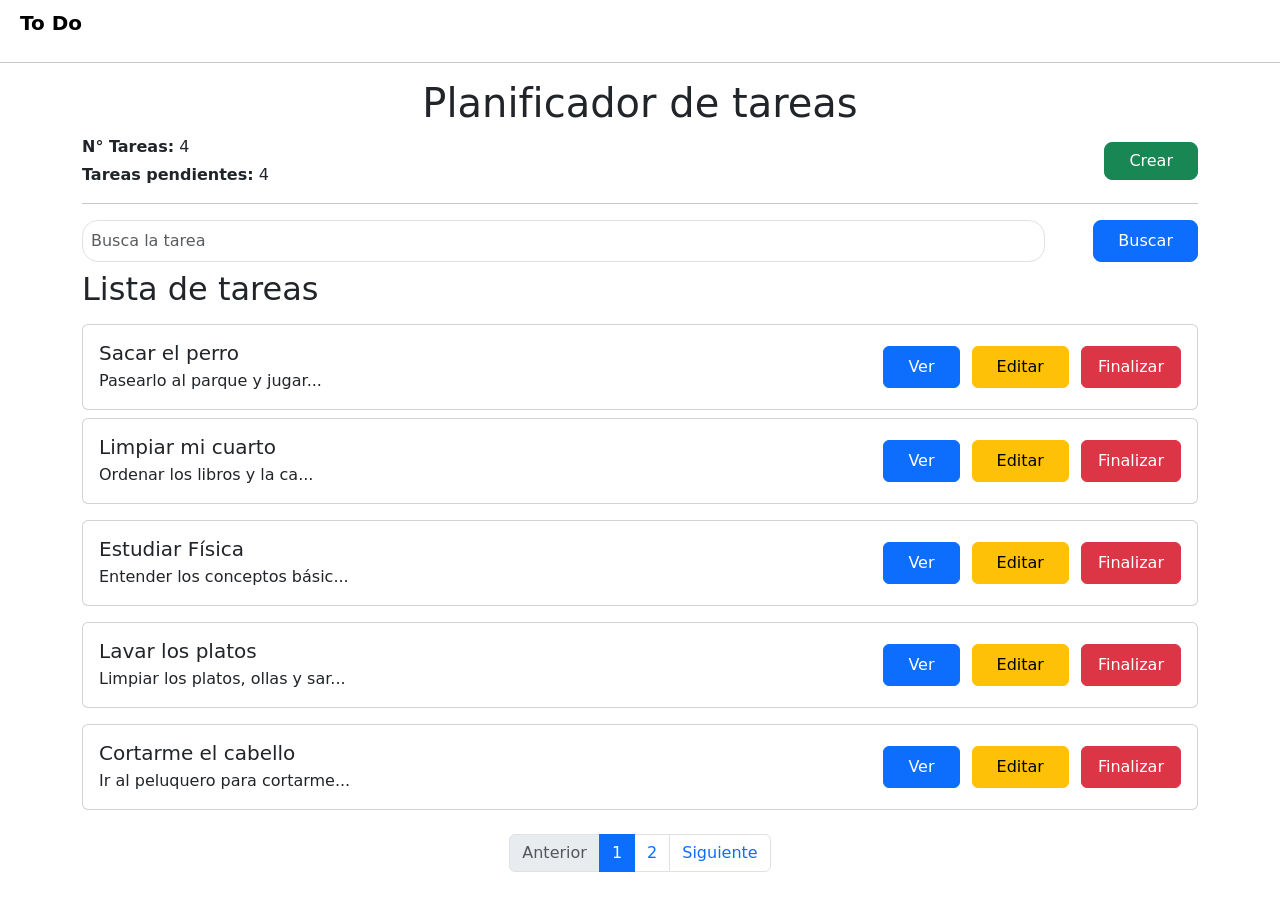
<file: index.html>
<!DOCTYPE html>
<html lang="es">
<head>
    <meta charset="UTF-8">
    <meta name="viewport" content="width=device-width, initial-scale=1.0">
    <title>Inicio</title>
    <link href="https://cdn.jsdelivr.net/npm/bootstrap@5.3.8/dist/css/bootstrap.min.css" rel="stylesheet">
    <link rel="stylesheet" href="/css/style.css">
    <link rel="shortcut icon" href="./assets/images/favicon.ico" type="image/x-icon">
</head>
<body>
    <header>
        <nav class="navbar navbar">
            <a href="#">To Do</a>
        </nav>
    </header>
    <hr>
    <main class="container">
        <h1>Planificador de tareas</h1>
        <div class="cont row align-items-center mb-2">
            <div class="contenedorSuperior col-md-8">
                <p class="mb-1"><strong>N° Tareas:</strong> 4</p>
                <p class="mb-0"><strong>Tareas pendientes:</strong> 4</p>
            </div>
            <div class="col-md-4 text-md-end mt-2 mt-md-0">
                <a href="./pages/create-task.html" class="btn btn-success px-4 rounded-3">Crear</a>
            </div>
        </div>
        <hr>
        <div class="input-group mb-2">
            <input type="text" class="btn-personalizado form-control rounded-4" placeholder="Busca la tarea">
            <button class="btn btn-primary ms-5 rounded-3 px-4">Buscar</button>
        </div>
        <h2 class="mb-3">Lista de tareas</h2>
        <div class="card mb-2" data-id="1">
            <div class="card-body">
                <div class="d-flex justify-content-between align-items-center">
                    <div>
                        <h5 class="card-title mb-1">Sacar el perro</h5>
                        <p class="card-text mb-0">Pasearlo al parque y jugar...</p>
                    </div>
                    <div class="d-flex gap-1">
                        <button 
                            class="btn btn-primary px-4 ms-2 pt-2 pb-2"
                            data-bs-toggle="modal" data-bs-target="#modalVerTarea1"
                        >
                            Ver
                        </button>
                        <a href="./pages/update-task.html" class="btn btn-warning px-4 ms-2 pt-2 pb-2">Editar</a>
                        <button class="btn btn-danger px-3 ms-2 pt-2 pb-2">Finalizar</button>
                    </div>
                </div>
            </div>
        </div>
        <div class="card mb-3" data-id="2">
            <div class="card-body">
                <div class="d-flex justify-content-between align-items-center">
                    <div>
                        <h5 class="card-title mb-1">Limpiar mi cuarto</h5>
                        <p class="card-text mb-0">Ordenar los libros y la ca...</p>
                    </div>
                    <div class="d-flex gap-1">
                        <button 
                            class="btn btn-primary px-4 ms-2 pt-2 pb-2"
                            data-bs-toggle="modal" data-bs-target="#modalVerTarea2"
                        >
                            Ver
                        </button>
                        <a href="./pages/update-task.html" class="btn btn-warning px-4 ms-2 pt-2 pb-2">Editar</a>
                        <button class="btn btn-danger px-3 ms-2 pt-2 pb-2">Finalizar</button>
                    </div>
                </div>
            </div>
        </div>
        <div class="card mb-3" data-id="3">
            <div class="card-body">
                <div class="d-flex justify-content-between align-items-center">
                    <div>
                        <h5 class="card-title mb-1">Estudiar Física</h5>
                        <p class="card-text mb-0">Entender los conceptos básic...</p>
                    </div>
                    <div class="d-flex gap-1">
                        <button 
                            class="btn btn-primary px-4 ms-2 pt-2 pb-2"
                            data-bs-toggle="modal" data-bs-target="#modalVerTarea3"
                        >
                            Ver
                        </button>
                        <a href="./pages/update-task.html" class="btn btn-warning px-4 ms-2 pt-2 pb-2">Editar</a>
                        <button class="btn btn-danger px-3 ms-2 pt-2 pb-2">Finalizar</button>
                    </div>
                </div>
            </div>
        </div>
        <div class="card mb-3" data-id="4">
            <div class="card-body">
                <div class="d-flex justify-content-between align-items-center">
                    <div>
                        <h5 class="card-title mb-1">Lavar los platos</h5>
                        <p class="card-text mb-0">Limpiar los platos, ollas y sar...</p>
                    </div>
                    <div class="d-flex gap-1">
                        <button 
                            class="btn btn-primary px-4 ms-2 pt-2 pb-2"
                            data-bs-toggle="modal" data-bs-target="#modalVerTarea4"
                        >
                            Ver
                        </button>
                        <a href="./pages/update-task.html" class="btn btn-warning px-4 ms-2 pt-2 pb-2">Editar</a>
                        <button class="btn btn-danger px-3 ms-2 pt-2 pb-2">Finalizar</button>
                    </div>
                </div>
            </div>
        </div>
        <div class="card mb-3" data-id="5">
            <div class="card-body">
                <div class="d-flex justify-content-between align-items-center">
                    <div>
                        <h5 class="card-title mb-1">Cortarme el cabello</h5>
                        <p class="card-text mb-0">Ir al peluquero para cortarme...</p>
                    </div>
                    <div class="d-flex gap-1">
                        <button 
                            class="btn btn-primary px-4 ms-2 pt-2 pb-2"
                            data-bs-toggle="modal" data-bs-target="#modalVerTarea5"
                        >
                            Ver
                        </button>
                        <a href="./pages/update-task.html" class="btn btn-warning px-4 ms-2 pt-2 pb-2">Editar</a>
                        <button class="btn btn-danger px-3 ms-2 pt-2 pb-2">Finalizar</button>
                    </div>
                </div>
            </div>
        </div>
        <div class="modal fade" id="modalVerTarea1" tabindex="-1" aria-hidden="true">
            <div class="modal-dialog">
                <div class="modal-content">
                    <div class="modal-header">
                        <h2 class="modal-title fs-5" id="exampleModalLabel">Detalle de la tarea</h2>
                        <button type="button" class="btn-close" data-bs-dismiss="modal" aria-label="Close"></button>
                    </div>
                    <div class="modal-body">
                        <p><span>Título: </span>Sacar el perro.</p>
                        <p><span>Descripción: </span>Pasearlo al parque y jugar con el dandole la pelota.</p>
                        <p><span>Prioridad: </span>Media</p>
                        <p><span>Fecha límite: </span>14/08/2026</p>
                    </div>
                    <div class="modal-footer">
                        <button type="button" class="btn btn-secondary" data-bs-dismiss="modal">Cerrar</button>
                        <button type="button" class="btn-completar btn btn-secondary" data-bs-dismiss="modal">Completar</button>
                    </div>
                </div>
            </div>
        </div>
        <div class="modal fade" id="modalVerTarea2" tabindex="-1" aria-hidden="true">
            <div class="modal-dialog">
                <div class="modal-content">
                    <div class="modal-header">
                        <h2 class="modal-title fs-5" id="exampleModalLabel">Detalle de la tarea</h2>
                        <button type="button" class="btn-close" data-bs-dismiss="modal" aria-label="Close"></button>
                    </div>
                    <div class="modal-body">
                        <p><span>Título: </span>Limpiar mi cuarto.</p>
                        <p><span>Descripción: </span>Ordenar los libros y la ropa.</p>
                        <p><span>Prioridad: </span>Media</p>
                        <p><span>Fecha límite: </span>13/08/2026</p>
                    </div>
                    <div class="modal-footer">
                        <button type="button" class="btn btn-secondary" data-bs-dismiss="modal">Cerrar</button>
                        <button type="button" class="btn-completar btn btn-secondary" data-bs-dismiss="modal">Completar</button>
                    </div>
                </div>
            </div>
        </div>
        <div class="modal fade" id="modalVerTarea3" tabindex="-1" aria-hidden="true">
            <div class="modal-dialog">
                <div class="modal-content">
                    <div class="modal-header">
                        <h2 class="modal-title fs-5" id="exampleModalLabel">Detalle de la tarea</h2>
                        <button type="button" class="btn-close" data-bs-dismiss="modal" aria-label="Close"></button>
                    </div>
                    <div class="modal-body">
                        <p><span>Título: </span>Estudiar física.</p>
                        <p><span>Descripción: </span>Entender los conceptos básicos y entender sobre los fenomenos.</p>
                        <p><span>Prioridad: </span>Media</p>
                        <p><span>Fecha límite: </span>15/08/2026</p>
                    </div>
                    <div class="modal-footer">
                        <button type="button" class="btn btn-secondary" data-bs-dismiss="modal">Cerrar</button>
                        <button type="button" class="btn-completar btn btn-secondary" data-bs-dismiss="modal">Completar</button>
                    </div>
                </div>
            </div>
        </div>
        <div class="modal fade" id="modalVerTarea4" tabindex="-1" aria-hidden="true">
            <div class="modal-dialog">
                <div class="modal-content">
                    <div class="modal-header">
                        <h2 class="modal-title fs-5" id="exampleModalLabel">Detalle de la tarea</h2>
                        <button type="button" class="btn-close" data-bs-dismiss="modal" aria-label="Close"></button>
                    </div>
                    <div class="modal-body">
                        <p><span>Título: </span>Lavar los platos.</p>
                        <p><span>Descripción: </span>Limpiar los platos, ollas y satén.</p>
                        <p><span>Prioridad: </span>Media</p>
                        <p><span>Fecha límite: </span>13/08/2026</p>
                    </div>
                    <div class="modal-footer">
                        <button type="button" class="btn btn-secondary" data-bs-dismiss="modal">Cerrar</button>
                        <button type="button" class="btn-completar btn btn-secondary" data-bs-dismiss="modal">Completar</button>
                    </div>
                </div>
            </div>
        </div>
        <div class="modal fade" id="modalVerTarea5" tabindex="-1" aria-hidden="true">
            <div class="modal-dialog">
                <div class="modal-content">
                    <div class="modal-header">
                        <h2 class="modal-title fs-5" id="exampleModalLabel">Detalle de la tarea</h2>
                        <button type="button" class="btn-close" data-bs-dismiss="modal" aria-label="Close"></button>
                    </div>
                    <div class="modal-body">
                        <p><span>Título: </span>Cortarme el cabello.</p>
                        <p><span>Descripción: </span>Ir al peluquero para cortarme el cabello.</p>
                        <p><span>Prioridad: </span>Media</p>
                        <p><span>Fecha límite: </span>17/08/2026</p>
                    </div>
                    <div class="modal-footer">
                        <button type="button" class="btn btn-secondary" data-bs-dismiss="modal">Cerrar</button>
                        <button type="button" class="btn-completar btn btn-secondary" data-bs-dismiss="modal">Completar</button>
                    </div>
                </div>
            </div>
        </div>
    </main>
    <footer>
        <nav aria-label="Paginación de tareas" class="mt-4">
            <ul class="pagination justify-content-center">
                <li class="page-item disabled">
                    <a class="page-link" href="#">Anterior</a>
                </li>
                <li class="page-item active">
                    <a class="page-link" href="#">1</a>
                </li>
                <li class="page-item">
                    <a class="page-link" href="#">2</a>
                </li>
                <li class="page-item">
                    <a class="page-link" href="#">Siguiente</a>
                </li>
            </ul>
        </nav>
    </footer>
    <script src="https://cdn.jsdelivr.net/npm/bootstrap@5.3.8/dist/js/bootstrap.bundle.min.js"></script>
    <script src="js/taskManager.js"></script>
    <script src="js/index.js"></script>

</body>
</html>
</file>
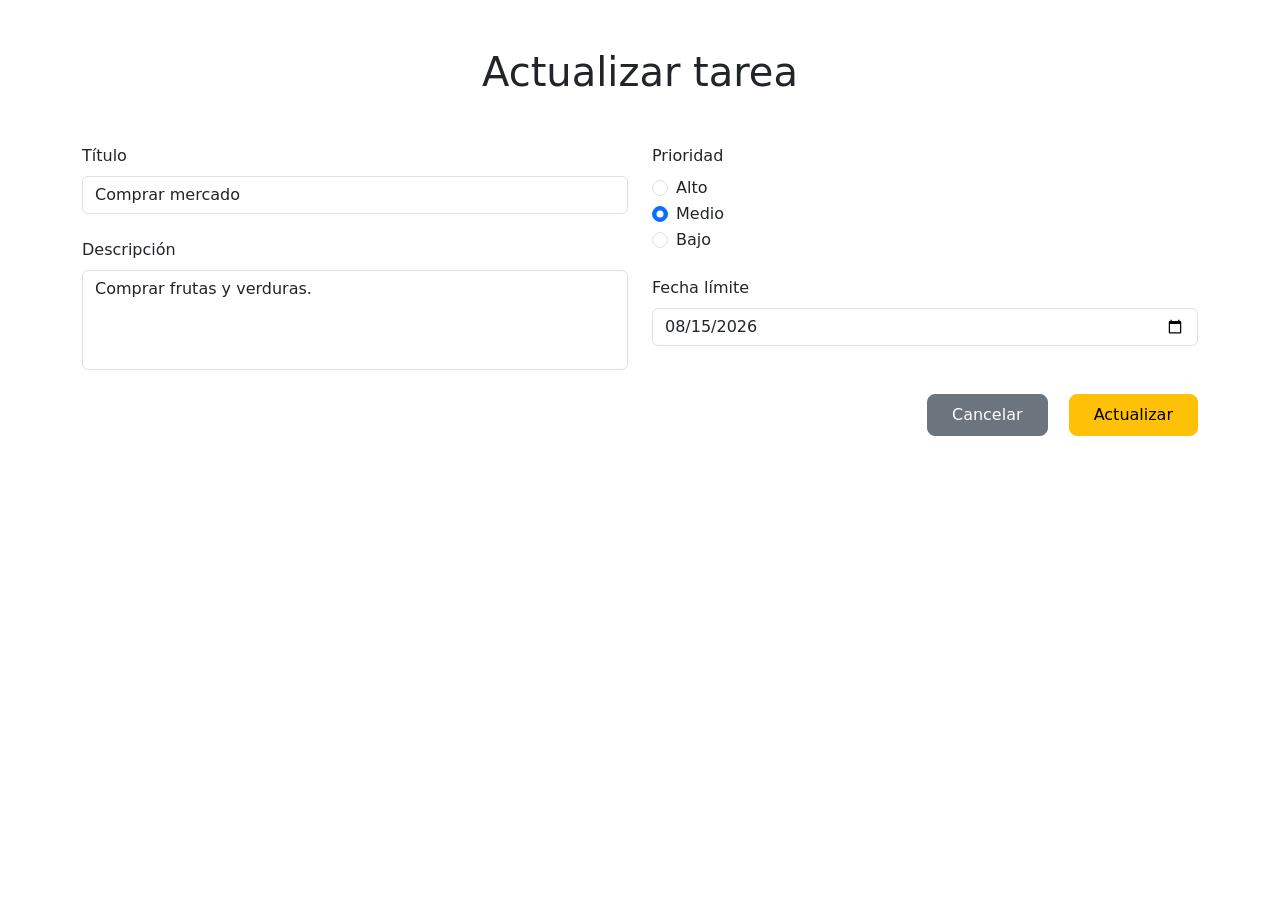
<file: pages/update-task.html>
<!DOCTYPE html>
<html lang="es">
<head>
    <meta charset="UTF-8">
    <meta name="viewport" content="width=device-width, initial-scale=1.0">
    <title>Actualizar tarea</title>
    <link href="https://cdn.jsdelivr.net/npm/bootstrap@5.3.8/dist/css/bootstrap.min.css" rel="stylesheet">
    <link rel="stylesheet" href="../css/style.css">
</head>
<body>
    <main class="container mt-5">
        <h1 class="text-center mb-5">Actualizar tarea</h1>
        <form>
            <div class="row">
                <div class="col-md-6">
                    <div class="mb-4">
                        <label for="titulo" class="form-label">Título</label>
                        <input type="text" class="form-control" id="titulo" value="Comprar mercado">
                    </div>
                    <div class="mb-4">
                        <label for="descripcion" class="form-label">Descripción</label>
                        <textarea class="form-control" id="descripcion" rows="4">Comprar frutas y verduras.</textarea>
                    </div>
                </div>
                <div class="col-md-6">
                    <div class="mb-4">
                        <label class="form-label">Prioridad</label>
                        <div class="form-check">
                            <input class="form-check-input" type="radio" name="prioridad" id="alto" value="Alto">
                            <label class="form-check-label" for="alto">Alto</label>
                        </div>
                        <div class="form-check">
                            <input class="form-check-input" type="radio" name="prioridad" id="medio" value="Medio" checked>
                            <label class="form-check-label" for="medio">Medio</label>
                        </div>
                        <div class="form-check">
                            <input class="form-check-input" type="radio" name="prioridad" id="bajo" value="Bajo">
                            <label class="form-check-label" for="bajo">Bajo</label>
                        </div>
                    </div>
                    <div class="mb-4">
                        <label for="fechaLimite" class="form-label">Fecha límite</label>
                        <input type="date" class="form-control" id="fechaLimite" value="2026-08-15">
                    </div>
                </div>
            </div>
            <div class="text-end">
                <a href="../index.html" class="btn btn-secondary px-4 pb-2 pt-2 ms-3 rounded-3">Cancelar</a>
                <button type="submit" class="btn btn-warning px-4 pb-2 pt-2 ms-3 rounded-3">Actualizar</button>
            </div>
        </form>
    </main>
    <script src="https://cdn.jsdelivr.net/npm/bootstrap@5.3.8/dist/js/bootstrap.bundle.min.js"></script>
    <script src="./../js/app.js"></script>
</body>
</html>
</file>
<file: css/style.css>
*{
    box-sizing: border-box;
    margin: 0;
    padding: 0;
}

h1{
    text-align: center;
    justify-content: center;
}

.btn-personalizado{
    padding: 8px;
}

.navbar a{
    margin-left: 20px;
    font-size: 20px;
    text-decoration: none;
    color: black;
    font-weight: 700;
}

textarea{
    resize: none;
    height: 100px;
    max-height: 100px;
}
</file>
